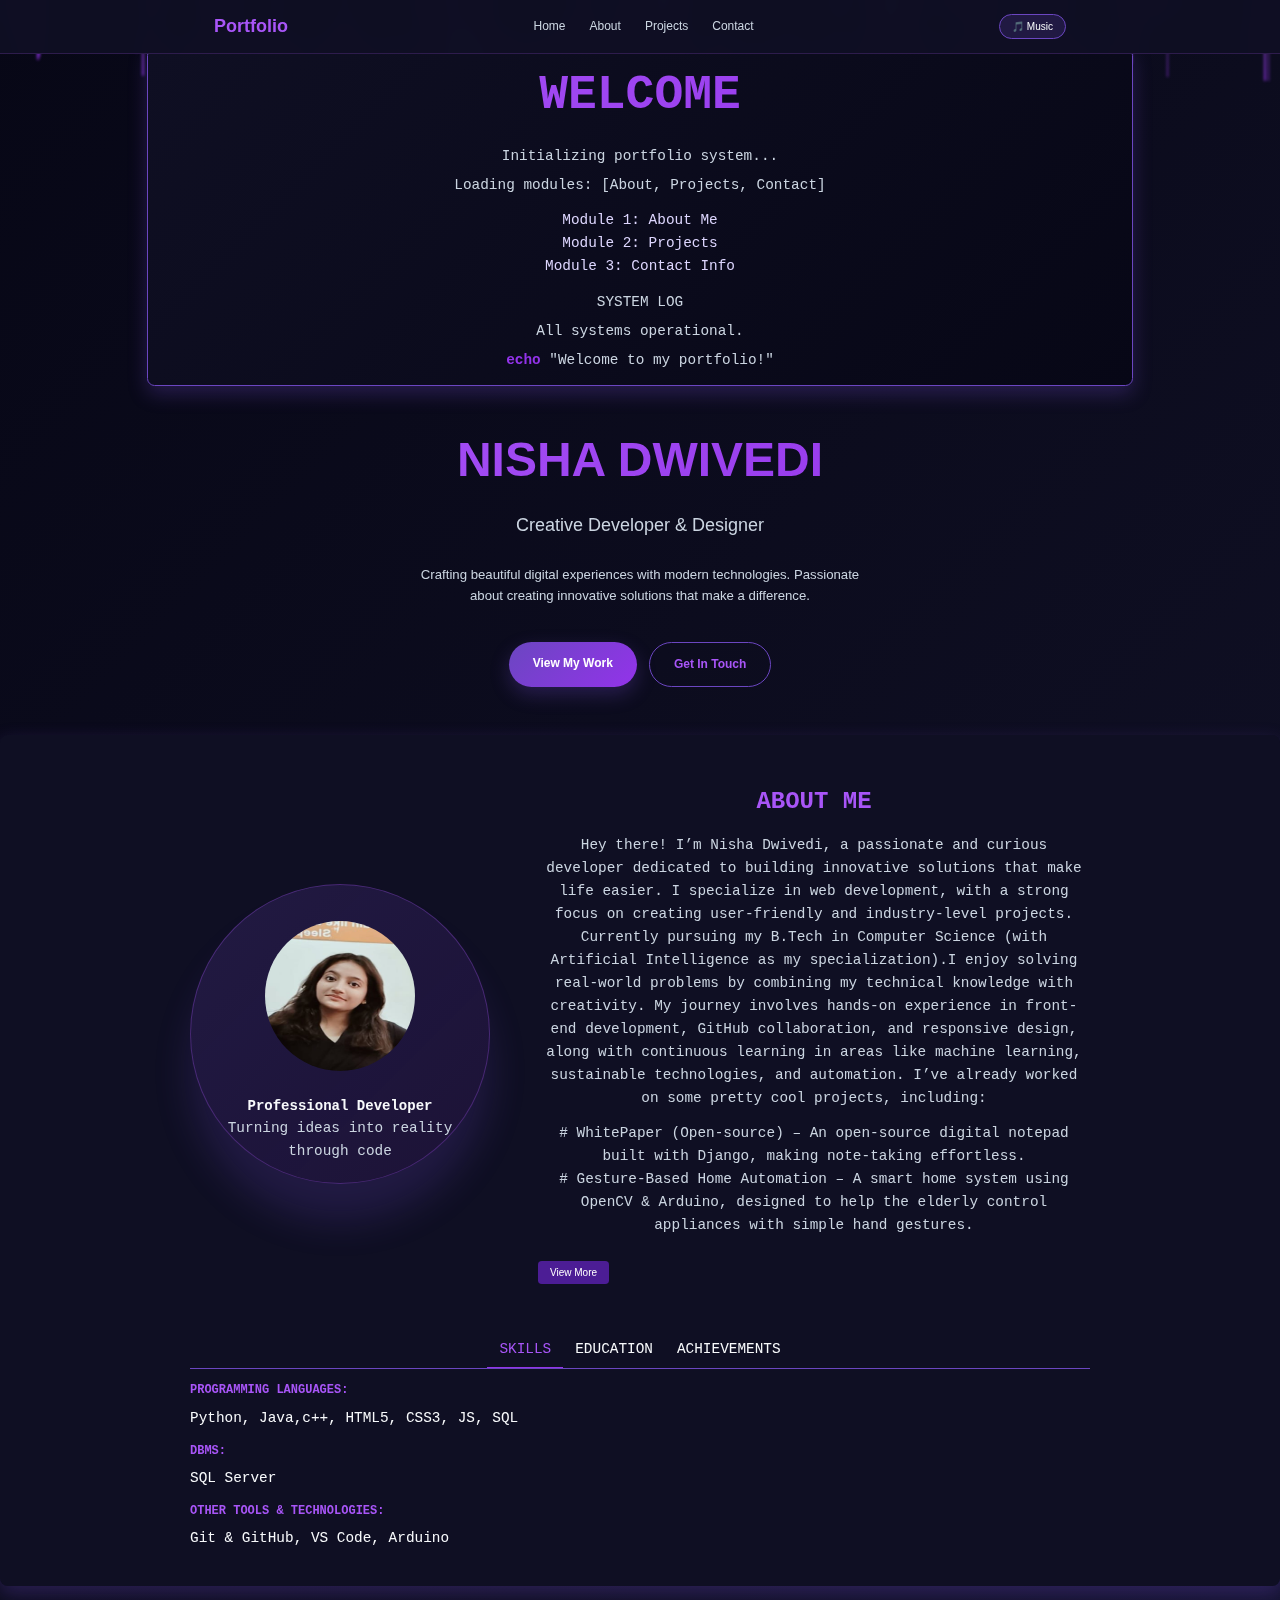
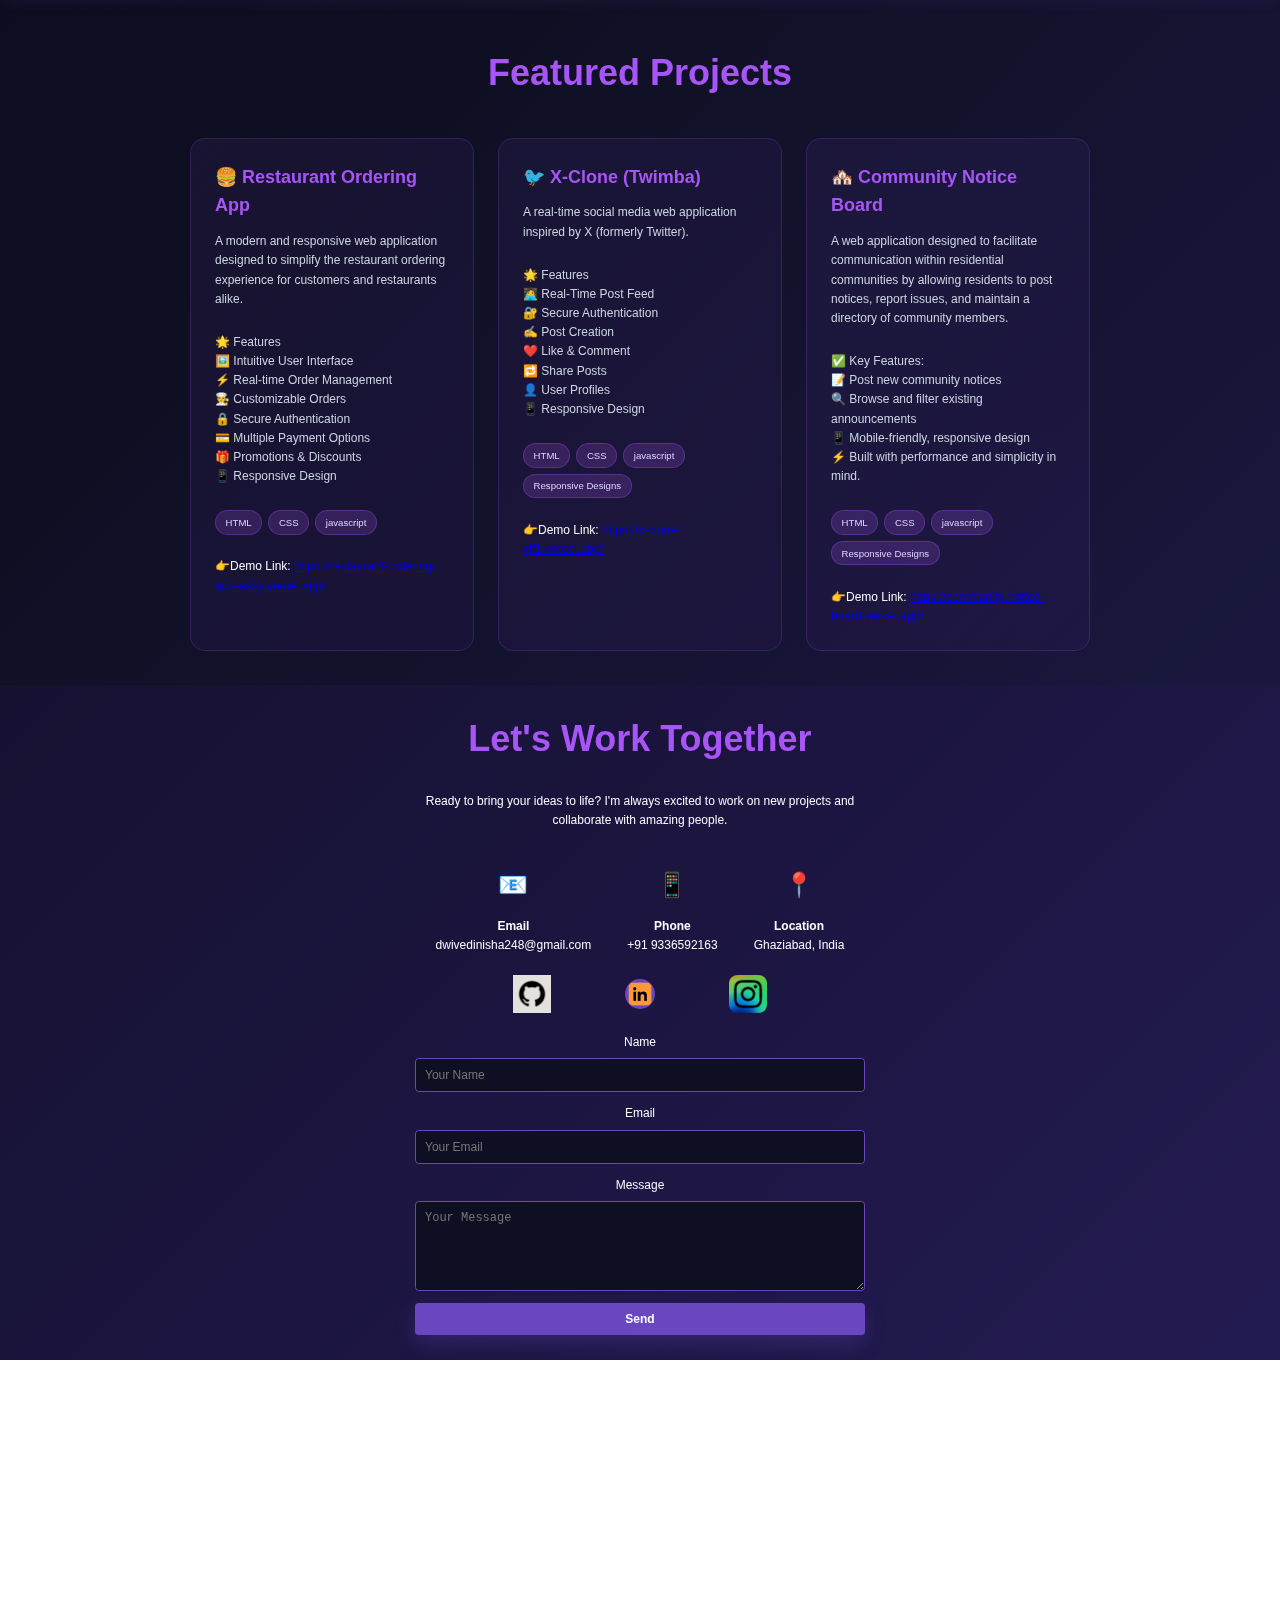
<file: index.html>
<!DOCTYPE html>
<html lang="en">
<head>
    <meta charset="UTF-8">
    <meta name="viewport" content="width=device-width, initial-scale=1.0">
    <title>Your Name - Portfolio</title>
    <link rel="stylesheet" href="index.css">
</head>
<body>
    <!-- Rain Background Animation -->
    <div class="bg-animation" id="bgAnimation"></div>
    <div class="rain-ground" id="rainGround"></div>

    <!-- Navigation -->
    <nav>
        <div class="nav-container">
            <a href="#" class="logo">Portfolio</a>
            <ul class="nav-links">
                <li><a href="#home">Home</a></li>
                <li><a href="#about">About</a></li>
                <li><a href="#projects">Projects</a></li>
                <li><a href="#contact">Contact</a></li>
            </ul>
            <button class="audio-control" id="audioToggle">🎵 Music</button>
        </div>
    </nav>
   

    <!-- Hero Section -->
    <section id="home" class="hero">
        <div class="welcome">
            <div class="welcome-container">
                <h1>WELCOME</h1>
                <p>Initializing portfolio system...</p>
                <p>Loading modules: [About, Projects, Contact]</p>
                <ul>
                    <li>Module 1: About Me</li>
                    <li>Module 2: Projects</li>
                    <li>Module 3: Contact Info</li>
                </ul>
                <p>SYSTEM LOG</p>
                <p>All systems operational.</p>
                <p><span class="echo">echo</span> "Welcome to my portfolio!"</p>
            </div>
        </div>
        <div class="container">
            <h1>NISHA DWIVEDI</h1>
            <p class="subtitle">Creative Developer & Designer</p>
            <p class="description">
                Crafting beautiful digital experiences with modern technologies. 
                Passionate about creating innovative solutions that make a difference.
            </p>
            <div class="cta-buttons">
                <a href="#projects" class="btn btn-primary">View My Work</a>
                <a href="#contact" class="btn btn-secondary">Get In Touch</a>
            </div>
        </div>
    </section>
    <!-- About Section -->
    <section id="about" class="about">
    <div class="container">
        <div class="about-content">
            <div class="about-image">
                        <div class="profile-card">
                            <img class="profile-img" src="images\image.jpg" alt="not visible">
                            <h3>Professional Developer</h3>
                            <p>Turning ideas into reality through code</p>
                        </div>
            </div>
           
            <div class="about-text">
                <h2>About Me</h2>

                <p>
                    Hey there! I’m Nisha Dwivedi, a passionate and curious developer dedicated to building innovative solutions that make life easier. I specialize in web development, with a strong focus on creating user-friendly and industry-level projects. Currently pursuing my B.Tech in Computer Science (with Artificial Intelligence as my specialization).I enjoy solving real-world problems by combining my technical knowledge with creativity. My journey involves hands-on experience in front-end development, GitHub collaboration, and responsive design, along with continuous learning in areas like machine learning, sustainable technologies, and automation. I’ve already worked on some pretty cool projects, including:
                </p>

                <div id="short-text">
                    <p>
                        # WhitePaper (Open-source) – An open-source digital notepad built with Django, making note-taking effortless.<br>
                        # Gesture-Based Home Automation – A smart home system using OpenCV & Arduino, designed to help the elderly control appliances with simple hand gestures.
                    </p>
                </div>

                <div id="more-text" style="display: none;">
                    <p>
                        Beyond projects, I’ve participated in various coding competitions, and I’m gearing up for Google Summer of Code 2025, aiming to contribute to impactful open-source projects. I’m constantly pushing my limits, learning new technologies, and striving to create efficient, scalable, and innovative solutions.When I’m not coding, you’ll find me exploring new technologies, improving my German language skills, or diving deep into environmental sustainability through innovative polymer research. Let’s connect and build something awesome together!
                    </p>
                </div>

                <button id="toggle-btn">View More</button>
        </div>

            
        </div>
        <!-- Navigation for Skills, Education, Achievements -->
        <div class="about-nav">
            <ul class="about-tabs">
                <li class="tab active" data-tab="skills">Skills</li>
                <li class="tab" data-tab="education">Education</li>
                <li class="tab" data-tab="achievements">Achievements</li>
            </ul>
        </div>
        <!-- Tab Content -->
        <div class="tab-content">
            <!-- Skills Section -->
            <div id="skills" class="tab-pane active">
                <h3>Programming Languages:</h3>
                <p>Python, Java,c++, HTML5, CSS3, JS, SQL</p>
                <h3>DBMS:</h3>
                <p>SQL Server</p>
                <h3>Other Tools & Technologies:</h3>
                <p>Git & GitHub, VS Code, Arduino</p>
            </div>
            <!-- Education Section -->
            <div id="education" class="tab-pane">
                <h3>Education</h3>
                <p><strong># XII Grade (94%)</strong></p>
                <p>T.G.S.S.School</p>
                <p><strong># X Grade (97.4%)</strong></p>
                <p>T.G.S.S.School</p>
                <p><strong># Bachelor of Technology in CSE(AI)</strong></p>
                <p>CGPA-9.2</p>
                <p>KIET Group of institutions</p>
                
            </div>
            <!-- Achievements Section -->
            <div id="achievements" class="tab-pane">
                <h3>Achievements</h3>
                <ul>
                    <li>High School district topper</li>
                    <li>Intermediate School Topper(Mathematics)</li>
                    <li>Dainik Jagaran (Certificate of Achievement)</li>
                </ul>
            </div>
        </div>
    </div>
</section>

    

    <!-- Projects Section -->
    <section id="projects" class="projects">
        <div class="container">
            <h2>Featured Projects</h2>
            <div class="project-grid">
                <div class="project-card">
                    <h3>🍔 Restaurant Ordering App</h3>
                    <p>                        A modern and responsive web application designed to simplify the restaurant ordering experience for customers and restaurants alike.</p>
                    <p>🌟 Features<br>
                        🖼️ Intuitive User Interface <br>
                        ⚡ Real-time Order Management <br>
                        🧑‍🍳 Customizable Orders<br>
                        🔒 Secure Authentication<br> 
                        💳 Multiple Payment Options<br>
                        🎁 Promotions & Discounts <br>
                        📱 Responsive Design</p>
                    <div class="project-tags">
                        <span class="tag">HTML</span>
                        <span class="tag">CSS</span>
                        <span class="tag">javascript</span>
                    </div>
                    <div style="margin-top: 30px;">
                        👉Demo Link: <a href="https://restaurant-ordering-app-ashy.vercel.app/" target="_blank">https://restaurant-ordering-app-ashy.vercel.app/</a>
                    </div>
                </div>
                <div class="project-card">
                    <h3>🐦 X-Clone (Twimba)</h3>
                    <p>A real-time social media web application inspired by X (formerly Twitter).</p>
                    <p>🌟 Features<br>
                        🧑‍💻 Real-Time Post Feed<br>
                        🔐 Secure Authentication <br>
                        ✍️ Post Creation<br>
                        ❤️ Like & Comment<br> 
                        🔁 Share Posts<br>
                        👤 User Profiles<br>
                        📱 Responsive Design</p>
                   <div class="project-tags">
                        <span class="tag">HTML</span>
                        <span class="tag">CSS</span>
                        <span class="tag">javascript</span>
                        <span class="tag">Responsive Designs</span>
                    </div>
                    
                    <div style="margin-top: 30px;">
                        👉Demo Link: <a href="https://x-clone-xjf1.vercel.app/" target="_blank">https://x-clone-xjf1.vercel.app/</a>
                    </div>
                </div>
                <div class="project-card">
                    <h3>🏘️ Community Notice Board</h3>
                    <p>A web application designed to facilitate communication within residential communities by allowing residents to post notices, report issues, and maintain a directory of community members.</p>
                    <p>✅ Key Features:<br>
                        📝 Post new community notices<br>
                        🔍 Browse and filter existing announcements<br>
                        📱 Mobile-friendly, responsive design<br>
                        ⚡ Built with performance and simplicity in mind.</p>
                    <div class="project-tags">
                        <span class="tag">HTML</span>
                        <span class="tag">CSS</span>
                        <span class="tag">javascript</span>
                        <span class="tag">Responsive Designs</span>
                    </div>
                    <div style="margin-top: 30px;">
                        👉Demo Link: <a href="https://community-notice-board.vercel.app/" target="_blank">https://community-notice-board.vercel.app/</a>
                    </div>
                </div>
                
            </div>
        </div>
    </section>

    <!-- Contact Section -->
    <section id="contact" class="contact">
        <div class="container">
            <div class="contact-content">
                <h2>Let's Work Together</h2>
                <p>
                    Ready to bring your ideas to life? I'm always excited to work on 
                    new projects and collaborate with amazing people.
                </p>
                <div class="contact-info">
                    <div class="contact-item">
                        <div class="icon">📧</div>
                        <h4>Email</h4>
                        <p>dwivedinisha248@gmail.com</p>
                    </div>
                    <div class="contact-item">
                        <div class="icon">📱</div>
                        <h4>Phone</h4>
                        <p>+91 9336592163</p>
                    </div>
                    <div class="contact-item">
                        <div class="icon">📍</div>
                        <h4>Location</h4>
                        <p>Ghaziabad, India</p>
                    </div>
                </div>

                <!-- Social Media Links -->
                <div class="social-links">
                    <a href="https://github.com/dwivedinisha" target="_blank" class="social-link">
                        <img src="images\github.webp" alt="GitHub">
                    </a>
                    <a href="https://www.linkedin.com/in/nisha-dwivedi-827545328/" target="_blank" class="social-link">
                        <img src="images\linkedin-logo-linkedin-icon-transparent-free-png.webp" alt="LinkedIn">
                    </a>
                    <a href="https://www.instagram.com/_.ishu.dwivedi._?igsh=cmJ2d3Q4cHJleWtj" target="_blank" class="social-link">
                        <img src="images\insta.png" alt="Instagram">
                    </a>
                </div>

                <!-- Contact Form -->
                <form class="contact-form">
                <div class="form-group">
                    <label for="name">Name</label>
                    <input type="text" id="name" name="name" placeholder="Your Name" required>
                </div>
                <div class="form-group">
                    <label for="email">Email</label>
                    <input type="email" id="email" name="email" placeholder="Your Email" required>
                </div>
                <div class="form-group">
                    <label for="message">Message</label>
                    <textarea id="message" name="message" placeholder="Your Message" rows="5" required></textarea>
                </div>
                <button type="submit" class="btn btn-primary">Send</button>
            </form>
            </div>
        </div>
    </section>

    <!-- Background Audio -->
    <audio id="backgroundMusic" loop></audio>

    <script src="index.js"></script>
</body>
</html>
</file>
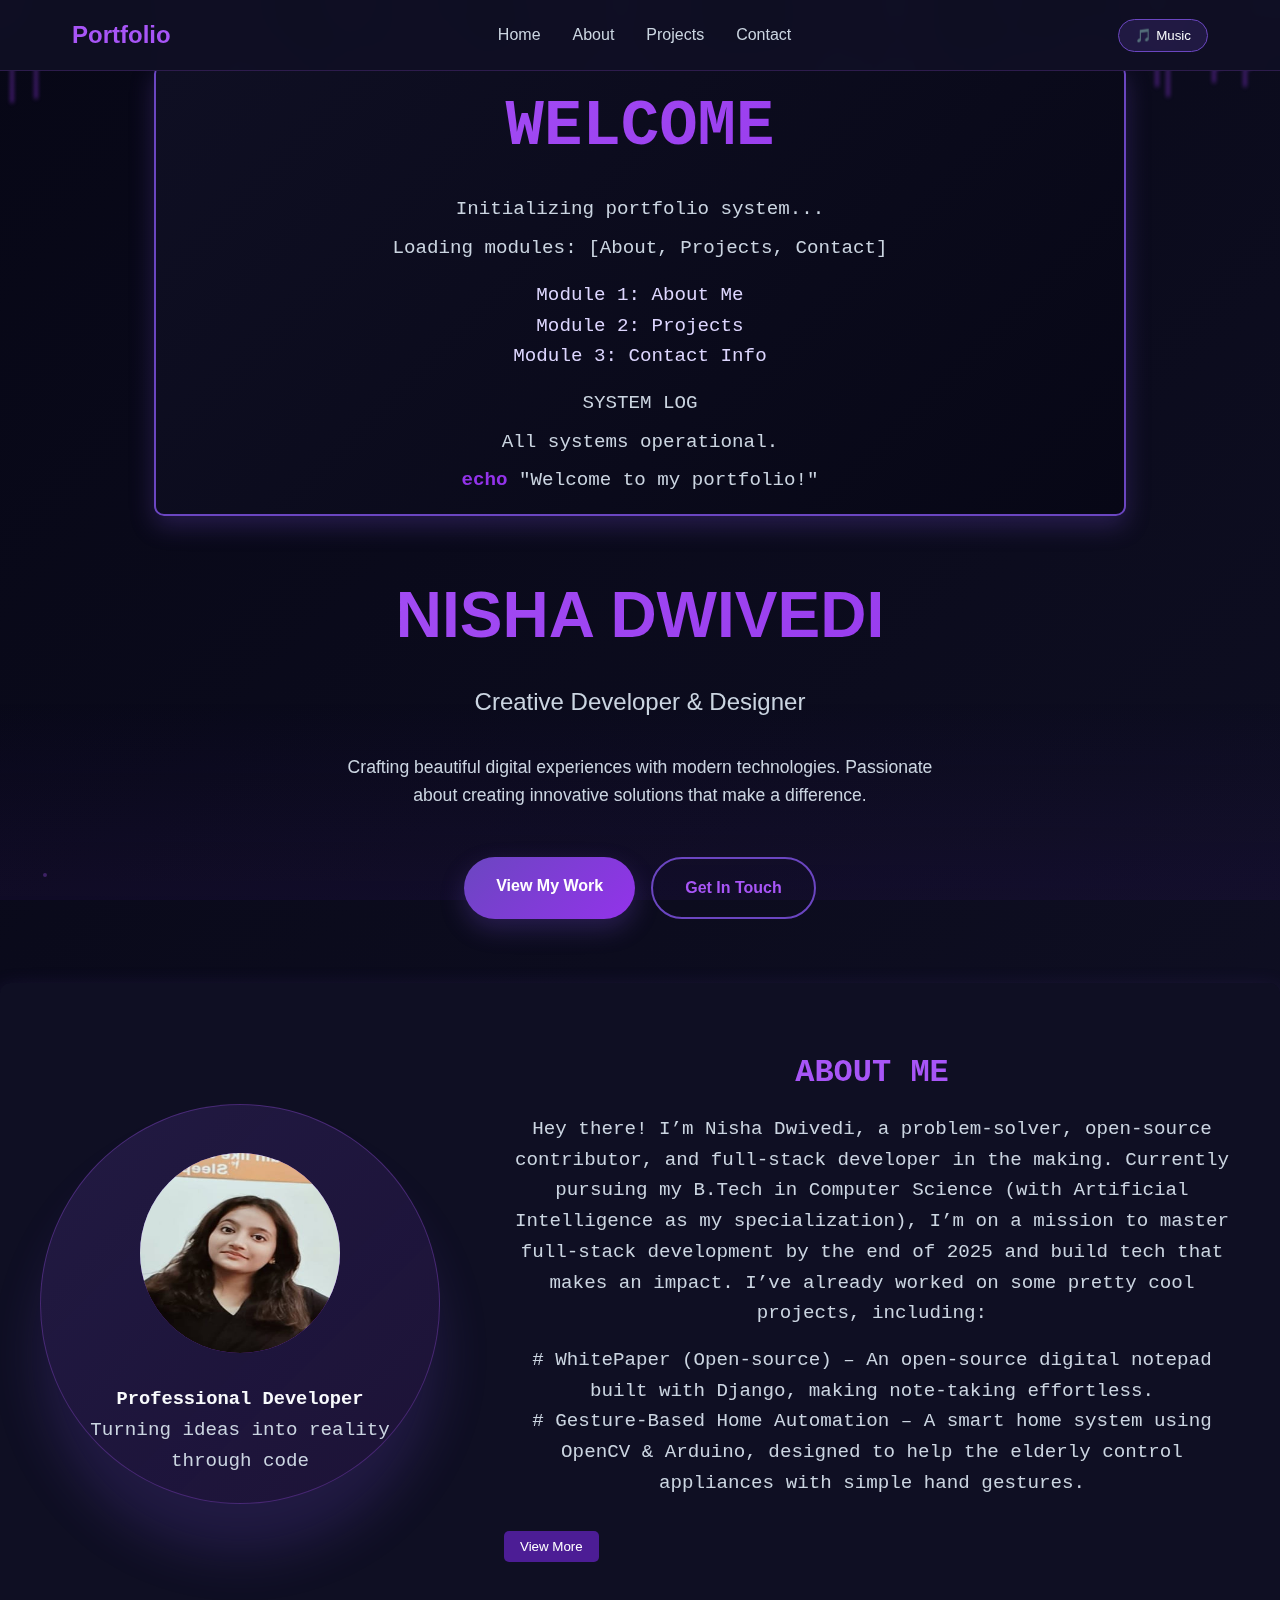
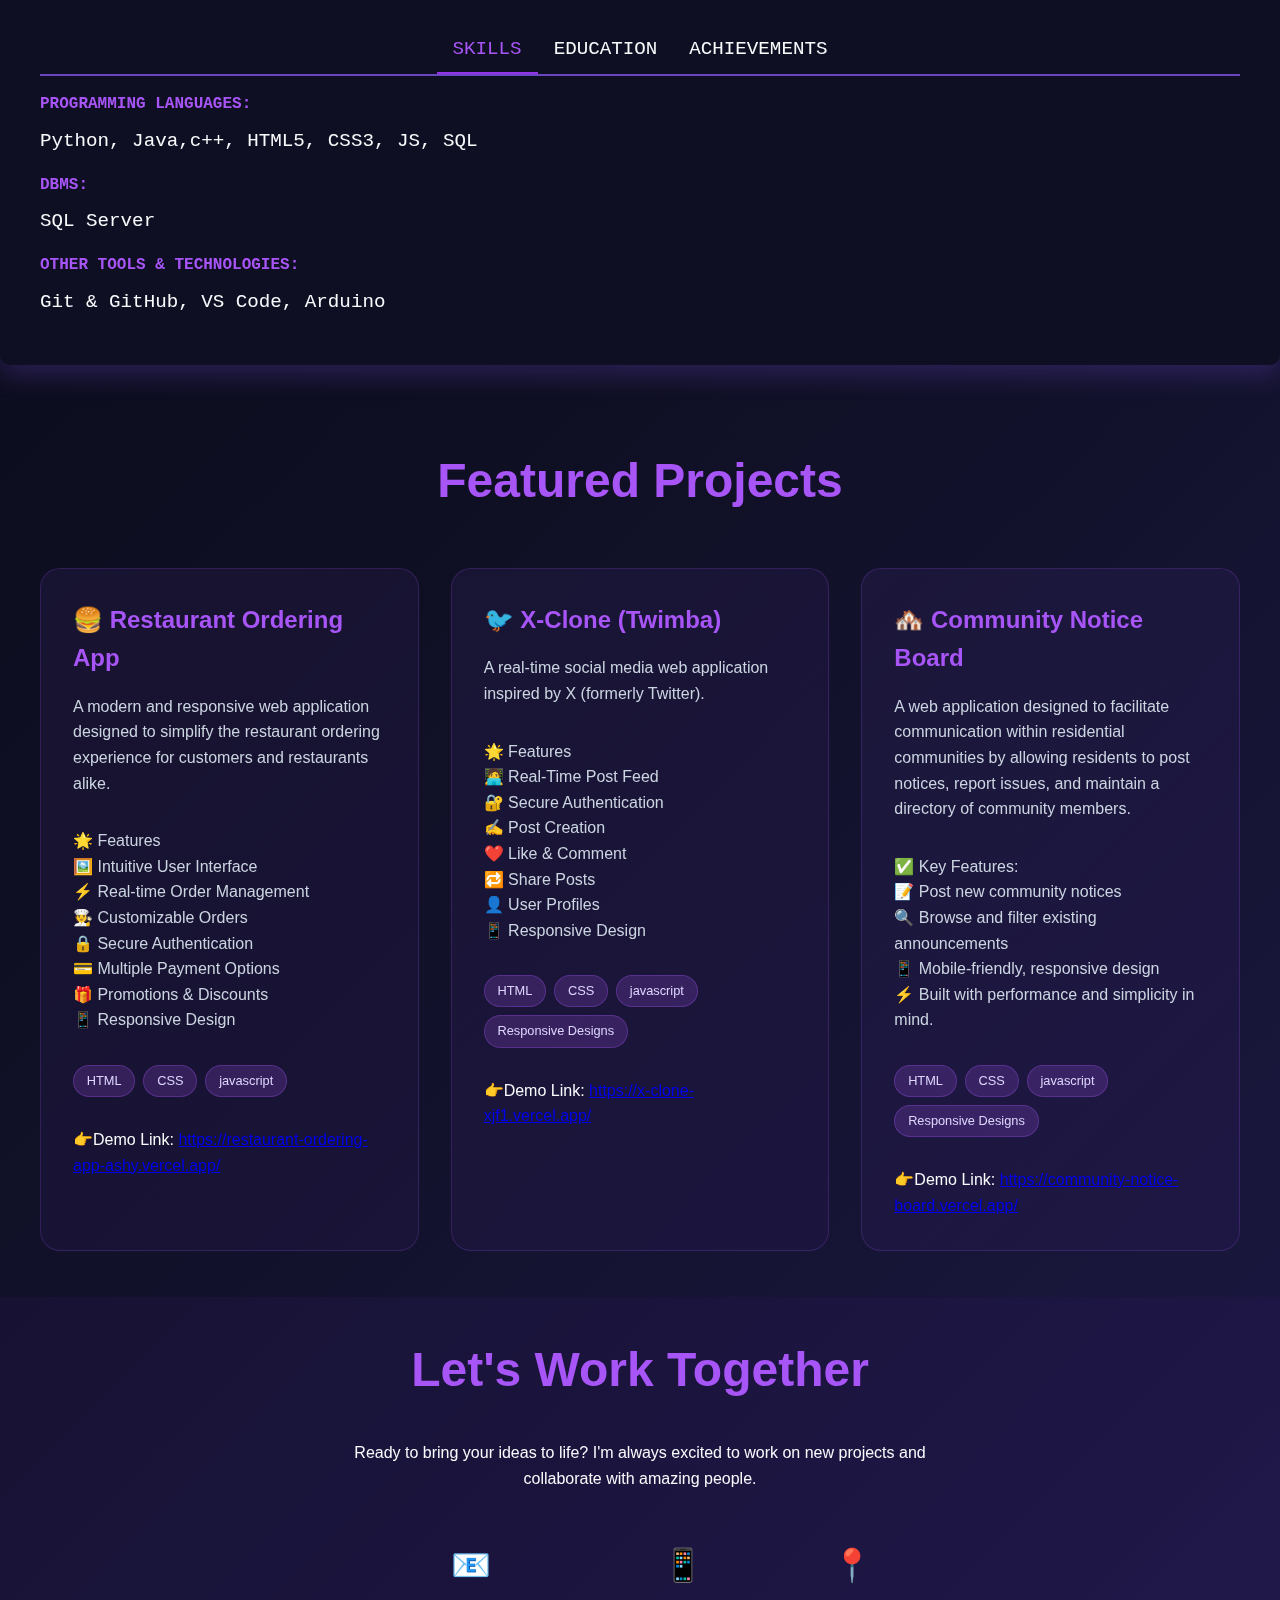
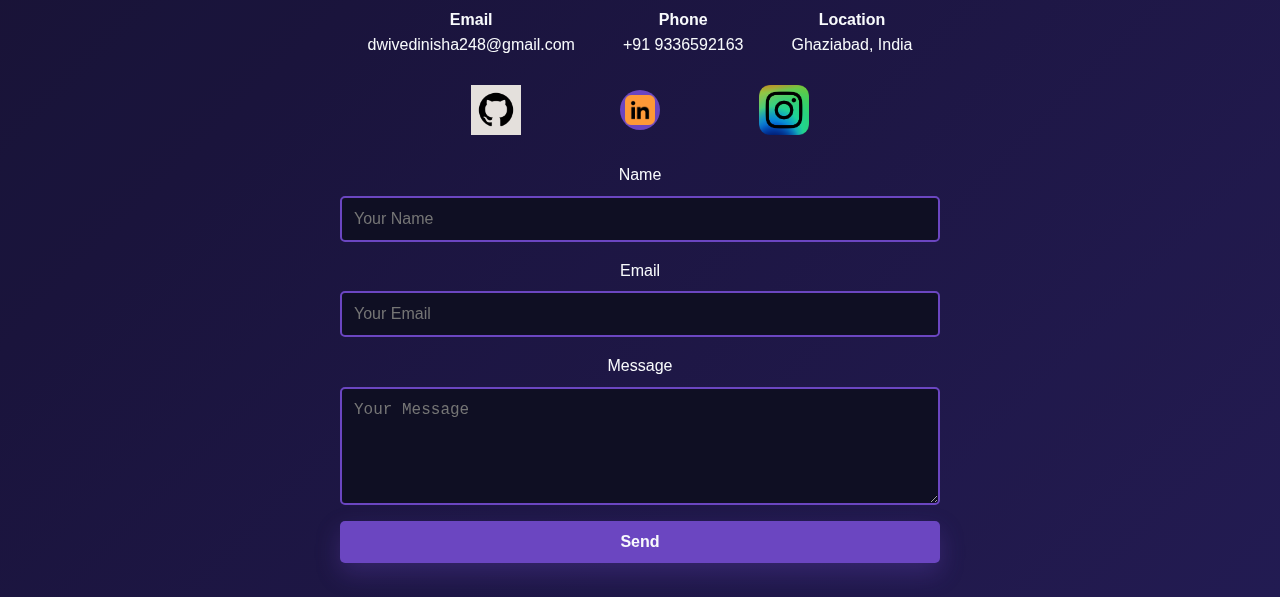
<file: portfolio_html.html>
<!DOCTYPE html>
<html lang="en">
<head>
    <meta charset="UTF-8">
    <meta name="viewport" content="width=device-width, initial-scale=1.0">
    <title>Your Name - Portfolio</title>
    <link rel="stylesheet" href="portfolio_css.css">
</head>
<body>
    <!-- Rain Background Animation -->
    <div class="bg-animation" id="bgAnimation"></div>
    <div class="rain-ground" id="rainGround"></div>

    <!-- Navigation -->
    <nav>
        <div class="nav-container">
            <a href="#" class="logo">Portfolio</a>
            <ul class="nav-links">
                <li><a href="#home">Home</a></li>
                <li><a href="#about">About</a></li>
                <li><a href="#projects">Projects</a></li>
                <li><a href="#contact">Contact</a></li>
            </ul>
            <button class="audio-control" id="audioToggle">🎵 Music</button>
        </div>
    </nav>
   

    <!-- Hero Section -->
    <section id="home" class="hero">
        <div class="welcome">
            <div class="welcome-container">
                <h1>WELCOME</h1>
                <p>Initializing portfolio system...</p>
                <p>Loading modules: [About, Projects, Contact]</p>
                <ul>
                    <li>Module 1: About Me</li>
                    <li>Module 2: Projects</li>
                    <li>Module 3: Contact Info</li>
                </ul>
                <p>SYSTEM LOG</p>
                <p>All systems operational.</p>
                <p><span class="echo">echo</span> "Welcome to my portfolio!"</p>
            </div>
        </div>
        <div class="container">
            <h1>NISHA DWIVEDI</h1>
            <p class="subtitle">Creative Developer & Designer</p>
            <p class="description">
                Crafting beautiful digital experiences with modern technologies. 
                Passionate about creating innovative solutions that make a difference.
            </p>
            <div class="cta-buttons">
                <a href="#projects" class="btn btn-primary">View My Work</a>
                <a href="#contact" class="btn btn-secondary">Get In Touch</a>
            </div>
        </div>
    </section>
    <!-- About Section -->
    <section id="about" class="about">
    <div class="container">
        <div class="about-content">
            <div class="about-image">
                        <div class="profile-card">
                            <img class="profile-img" src="image.jpg" alt="not visible">
                            <h3>Professional Developer</h3>
                            <p>Turning ideas into reality through code</p>
                        </div>
            </div>
            <!-- <div class="about-text">
                <h2>About Me</h2>
                <p>
                    Hey there! I’m Nisha Dwivedi, a problem-solver, open-source contributor, and full-stack developer in the making. Currently pursuing my B.Tech in Computer Science (with Artificial Intelligence as my specialization), I’m on a mission to master full-stack development by the end of 2025 and build tech that makes an impact. I’ve already worked on some pretty cool projects, including:
                </p>
                <p>
                    # WhitePaper(Open-source) – An open-source digital notepad built with Django, making note-taking effortless.<br>
                    # Gesture-Based Home Automation – A smart home system using OpenCV & Arduino, designed to help the elderly control appliances with simple hand gestures.
                </p>
                <p>
                    Beyond projects, I’ve have participated in various coding competition, and I’m gearing up for Google Summer of Code 2025, aiming to contribute to impactful open-source projects. I’m constantly pushing my limits, learning new technologies, and striving to create efficient, scalable, and innovative solutions. My ultimate goal? To become a top-tier full-stack developer and build a financially successful career doing what I love. Let’s connect and build something awesome together!


                </p>
            </div> -->
            <div class="about-text">
                <h2>About Me</h2>

                <p>
                    Hey there! I’m Nisha Dwivedi, a problem-solver, open-source contributor, and full-stack developer in the making. Currently pursuing my B.Tech in Computer Science (with Artificial Intelligence as my specialization), I’m on a mission to master full-stack development by the end of 2025 and build tech that makes an impact. I’ve already worked on some pretty cool projects, including:
                </p>

                <div id="short-text">
                    <p>
                        # WhitePaper (Open-source) – An open-source digital notepad built with Django, making note-taking effortless.<br>
                        # Gesture-Based Home Automation – A smart home system using OpenCV & Arduino, designed to help the elderly control appliances with simple hand gestures.
                    </p>
                </div>

                <div id="more-text" style="display: none;">
                    <p>
                        Beyond projects, I’ve participated in various coding competitions, and I’m gearing up for Google Summer of Code 2025, aiming to contribute to impactful open-source projects. I’m constantly pushing my limits, learning new technologies, and striving to create efficient, scalable, and innovative solutions. My ultimate goal? To become a top-tier full-stack developer and build a financially successful career doing what I love. Let’s connect and build something awesome together!
                    </p>
                </div>

                <button id="toggle-btn">View More</button>
        </div>

            
        </div>
        <!-- Navigation for Skills, Education, Achievements -->
        <div class="about-nav">
            <ul class="about-tabs">
                <li class="tab active" data-tab="skills">Skills</li>
                <li class="tab" data-tab="education">Education</li>
                <li class="tab" data-tab="achievements">Achievements</li>
            </ul>
        </div>
        <!-- Tab Content -->
        <div class="tab-content">
            <!-- Skills Section -->
            <div id="skills" class="tab-pane active">
                <h3>Programming Languages:</h3>
                <p>Python, Java,c++, HTML5, CSS3, JS, SQL</p>
                <h3>DBMS:</h3>
                <p>SQL Server</p>
                <h3>Other Tools & Technologies:</h3>
                <p>Git & GitHub, VS Code, Arduino</p>
            </div>
            <!-- Education Section -->
            <div id="education" class="tab-pane">
                <h3>Education</h3>
                <p><strong># XII Grade (94%)</strong></p>
                <p>T.G.S.S.School</p>
                <p><strong># X Grade (97.4%)</strong></p>
                <p>T.G.S.S.School</p>
                <p><strong># Bachelor of Technology in CSE(AI)</strong></p>
                <p>CGPA-9.2</p>
                <p>KIET Group of institutions</p>
                
            </div>
            <!-- Achievements Section -->
            <div id="achievements" class="tab-pane">
                <h3>Achievements</h3>
                <ul>
                    <li>High School district topper</li>
                    <li>Intermediate School Topper(Mathematics)</li>
                    <li>Dainik Jagaran (Certificate of Achievement)</li>
                </ul>
            </div>
        </div>
    </div>
</section>

    

    <!-- Projects Section -->
    <section id="projects" class="projects">
        <div class="container">
            <h2>Featured Projects</h2>
            <div class="project-grid">
                <div class="project-card">
                    <h3>🍔 Restaurant Ordering App</h3>
                    <p>                        A modern and responsive web application designed to simplify the restaurant ordering experience for customers and restaurants alike.</p>
                    <p>🌟 Features<br>
                        🖼️ Intuitive User Interface <br>
                        ⚡ Real-time Order Management <br>
                        🧑‍🍳 Customizable Orders<br>
                        🔒 Secure Authentication<br> 
                        💳 Multiple Payment Options<br>
                        🎁 Promotions & Discounts <br>
                        📱 Responsive Design</p>
                    <div class="project-tags">
                        <span class="tag">HTML</span>
                        <span class="tag">CSS</span>
                        <span class="tag">javascript</span>
                    </div>
                    <div style="margin-top: 30px;">
                        👉Demo Link: <a href="https://restaurant-ordering-app-ashy.vercel.app/" target="_blank">https://restaurant-ordering-app-ashy.vercel.app/</a>
                    </div>
                </div>
                <div class="project-card">
                    <h3>🐦 X-Clone (Twimba)</h3>
                    <p>A real-time social media web application inspired by X (formerly Twitter).</p>
                    <p>🌟 Features<br>
                        🧑‍💻 Real-Time Post Feed<br>
                        🔐 Secure Authentication <br>
                        ✍️ Post Creation<br>
                        ❤️ Like & Comment<br> 
                        🔁 Share Posts<br>
                        👤 User Profiles<br>
                        📱 Responsive Design</p>
                   <div class="project-tags">
                        <span class="tag">HTML</span>
                        <span class="tag">CSS</span>
                        <span class="tag">javascript</span>
                        <span class="tag">Responsive Designs</span>
                    </div>
                    
                    <div style="margin-top: 30px;">
                        👉Demo Link: <a href="https://x-clone-xjf1.vercel.app/" target="_blank">https://x-clone-xjf1.vercel.app/</a>
                    </div>
                </div>
                <div class="project-card">
                    <h3>🏘️ Community Notice Board</h3>
                    <p>A web application designed to facilitate communication within residential communities by allowing residents to post notices, report issues, and maintain a directory of community members.</p>
                    <p>✅ Key Features:<br>
                        📝 Post new community notices<br>
                        🔍 Browse and filter existing announcements<br>
                        📱 Mobile-friendly, responsive design<br>
                        ⚡ Built with performance and simplicity in mind.</p>
                    <div class="project-tags">
                        <span class="tag">HTML</span>
                        <span class="tag">CSS</span>
                        <span class="tag">javascript</span>
                        <span class="tag">Responsive Designs</span>
                    </div>
                    <div style="margin-top: 30px;">
                        👉Demo Link: <a href="https://community-notice-board.vercel.app/" target="_blank">https://community-notice-board.vercel.app/</a>
                    </div>
                </div>
                
            </div>
        </div>
    </section>

    <!-- Contact Section -->
    <section id="contact" class="contact">
        <div class="container">
            <div class="contact-content">
                <h2>Let's Work Together</h2>
                <p>
                    Ready to bring your ideas to life? I'm always excited to work on 
                    new projects and collaborate with amazing people.
                </p>
                <div class="contact-info">
                    <div class="contact-item">
                        <div class="icon">📧</div>
                        <h4>Email</h4>
                        <p>dwivedinisha248@gmail.com</p>
                    </div>
                    <div class="contact-item">
                        <div class="icon">📱</div>
                        <h4>Phone</h4>
                        <p>+91 9336592163</p>
                    </div>
                    <div class="contact-item">
                        <div class="icon">📍</div>
                        <h4>Location</h4>
                        <p>Ghaziabad, India</p>
                    </div>
                </div>

                <!-- Social Media Links -->
                <div class="social-links">
                    <a href="https://github.com/dwivedinisha" target="_blank" class="social-link">
                        <img src="images\github.webp" alt="GitHub">
                    </a>
                    <a href="https://www.linkedin.com/in/nisha-dwivedi-827545328/" target="_blank" class="social-link">
                        <img src="images\linkedin-logo-linkedin-icon-transparent-free-png.webp" alt="LinkedIn">
                    </a>
                    <a href="https://www.instagram.com/_.ishu.dwivedi._?igsh=cmJ2d3Q4cHJleWtj" target="_blank" class="social-link">
                        <img src="images\insta.png" alt="Instagram">
                    </a>
                </div>

                <!-- Contact Form -->
                <form class="contact-form">
                <div class="form-group">
                    <label for="name">Name</label>
                    <input type="text" id="name" name="name" placeholder="Your Name" required>
                </div>
                <div class="form-group">
                    <label for="email">Email</label>
                    <input type="email" id="email" name="email" placeholder="Your Email" required>
                </div>
                <div class="form-group">
                    <label for="message">Message</label>
                    <textarea id="message" name="message" placeholder="Your Message" rows="5" required></textarea>
                </div>
                <button type="submit" class="btn btn-primary">Send</button>
            </form>
            </div>
        </div>
    </section>

    <!-- Background Audio -->
    <audio id="backgroundMusic" loop></audio>

    <script src="portfolio_js.js"></script>
</body>
</html>
</file>
<file: index.css>
* {
    margin: 0;
    padding: 0;
    box-sizing: border-box;

}

:root {
    --primary-purple: #6B46C1;
    --secondary-purple: #9333EA;
    --dark-purple: #4C1D95;
    --light-purple: #A855F7;
    --accent-purple: #DDD6FE;
    --dark-bg: #0F0F23;
    --darker-bg: #070716;
    --text-light: #F8FAFC;
    --text-muted: #CBD5E1;
}

body {
    font-family: 'Inter', -apple-system, BlinkMacSystemFont, sans-serif;
    background: linear-gradient(135deg, var(--darker-bg) 0%, var(--dark-bg) 50%, #1E1B4B 100%);
    color: var(--text-light);
    line-height: 1.6;
    overflow-x: hidden;
    zoom: 75%;
}

/* Animated rain background */
.bg-animation {
    position: fixed;
    top: 0;
    left: 0;
    width: 100%;
    height: 100%;
    z-index: -1;
    overflow: hidden;
}

.raindrop {
    position: absolute;
    background: linear-gradient(to bottom, transparent, rgba(168, 85, 247, 0.6), rgba(147, 51, 234, 0.8));
    width: 2px;
    border-radius: 50px;
    filter: blur(2px); 
    animation: rainfall linear infinite;
}
@keyframes fall {
    0% {
        transform: translateY(-100%);
    }
    100% {
        transform: translateY(100vh);
    }
}

.raindrop::before {
    content: '';
    position: absolute;
    top: 0;
    left: 50%;
    transform: translateX(-50%);
    width: 6px;
    height: 6px;
    background: radial-gradient(circle, rgba(168, 85, 247, 0.8), transparent);
    border-radius: 50%;
}

@keyframes rainfall {
    0% { 
        transform: translateY(-100px) translateX(0);
        opacity: 0;
    }
    10% {
        opacity: 1;
    }
    90% {
        opacity: 1;
    }
    100% { 
        transform: translateY(100vh) translateX(10px);
        opacity: 0;
    }
}

/* Rain puddle effect */
.rain-ground {
    position: fixed;
    bottom: 0;
    left: 0;
    width: 100%;
    height: 200px;
    background: linear-gradient(to top, rgba(76, 29, 149, 0.1), transparent);
    z-index: -1;
    overflow: hidden;
}

.puddle-ripple {
    position: absolute;
    border: 2px solid rgba(168, 85, 247, 0.3);
    border-radius: 50%;
    animation: ripple 2s ease-out infinite;
}

@keyframes ripple {
    0% {
        width: 0;
        height: 0;
        opacity: 1;
    }
    100% {
        width: 60px;
        height: 60px;
        opacity: 0;
    }
}

/* Navigation */
nav {
    position: fixed;
    top: 0;
    width: 100%;
    background: rgba(15, 15, 35, 0.95);
    backdrop-filter: blur(20px);
    border-bottom: 1px solid rgba(168, 85, 247, 0.2);
    z-index: 1000;
    padding: 1rem 0;
}

.nav-container {
    max-width: 1200px;
    margin: 0 auto;
    display: flex;
    justify-content: space-between;
    align-items: center;
    padding: 0 2rem;
}

.logo {
    font-size: 1.5rem;
    font-weight: 700;
    color: var(--light-purple);
    text-decoration: none;
}

.nav-links {
    display: flex;
    list-style: none;
    gap: 2rem;
}

.nav-links a {
    color: var(--text-muted);
    text-decoration: none;
    transition: all 0.3s ease;
    position: relative;
}

.nav-links a:hover {
    color: var(--light-purple);
}

.nav-links a::after {
    content: '';
    position: absolute;
    bottom: -5px;
    left: 0;
    width: 0;
    height: 2px;
    background: var(--secondary-purple);
    transition: width 0.3s ease;
}

.nav-links a:hover::after {
    width: 100%;
}

/* Audio control */
.audio-control {
    background: rgba(107, 70, 193, 0.2);
    border: 1px solid var(--primary-purple);
    color: var(--text-light);
    padding: 0.5rem 1rem;
    border-radius: 25px;
    cursor: pointer;
    transition: all 0.3s ease;
}

.audio-control:hover {
    background: rgba(107, 70, 193, 0.4);
    transform: translateY(-2px);
}

/* Sections */
section {
    min-height: 100vh;
    padding: 2rem;
    display: flex;
    align-items: center;
    justify-content: center;
}

.container {
    max-width: 1200px;
    width: 100%;
}

/* Welcome Section */
.welcome {
    background: linear-gradient(135deg, var(--dark-bg), var(--darker-bg));
    color: var(--text-light);
    font-family: 'Courier New', Courier, monospace;
    text-align: center;
    border: 2px solid var(--primary-purple);
    border-radius: 10px;
    box-shadow: 0 10px 25px rgba(107, 70, 193, 0.3);
    margin: 2rem auto;
    width: 80%;
    /* max-width: 1000px; */
    padding: 10px; 
}

.welcome-container h1 {
    font-size: 2.5rem;
    color: var(--light-purple);
    margin-bottom: 1rem;
}

.welcome-container p {
    font-size: 1.2rem;
    margin: 0.5rem 0;
    color: var(--text-muted);
}

.welcome-container ul {
    list-style: none;
    padding: 0;
    margin: 1rem 0;
}

.welcome-container ul li {
    font-size: 1.2rem;
    color: var(--accent-purple);
}

.welcome-container .echo {
    color: var(--secondary-purple);
    font-weight: bold;
}

/* Hero Section */
.hero {
    text-align: center;
    position: relative;
    display: flex;
    flex-direction: column;
    gap: 1rem;
}

.hero h1 {
    font-size: 4rem;
    font-weight: 800;
    background: linear-gradient(135deg, var(--light-purple), var(--secondary-purple));
    -webkit-background-clip: text;
    -webkit-text-fill-color: transparent;
    background-clip: text;
    margin-bottom: 1rem;
    animation: fadeInUp 1s ease-out;
}

.hero .subtitle {
    font-size: 1.5rem;
    color: var(--text-muted);
    margin-bottom: 2rem;
    animation: fadeInUp 1s ease-out 0.2s both;
}

.hero .description {
    font-size: 1.1rem;
    color: var(--text-muted);
    max-width: 600px;
    margin: 0 auto 3rem;
    animation: fadeInUp 1s ease-out 0.4s both;
}

.cta-buttons {
    display: flex;
    gap: 1rem;
    justify-content: center;
    flex-wrap: wrap;
    animation: fadeInUp 1s ease-out 0.6s both;
}

.btn {
    padding: 1rem 2rem;
    border: none;
    border-radius: 50px;
    font-size: 1rem;
    font-weight: 600;
    cursor: pointer;
    transition: all 0.3s ease;
    text-decoration: none;
    display: inline-block;
}

.btn-primary {
    background: linear-gradient(135deg, var(--primary-purple), var(--secondary-purple));
    color: white;
    box-shadow: 0 10px 25px rgba(107, 70, 193, 0.3);
}

.btn-primary:hover {
    transform: translateY(-3px);
    box-shadow: 0 15px 35px rgba(107, 70, 193, 0.4);
}

.btn-secondary {
    background: transparent;
    color: var(--light-purple);
    border: 2px solid var(--primary-purple);
}

.btn-secondary:hover {
    background: var(--primary-purple);
    color: white;
    transform: translateY(-3px);
}


/* About Section */
.about {
    background: var(--dark-bg);
    color: var(--text-light);
    font-family: 'Courier New', Courier, monospace;
    padding: 2rem;
    /* border: 2px solid var(--primary-purple); */
    border-radius: 10px;
    box-shadow: 0 10px 25px rgba(107, 70, 193, 0.3);
    margin: 2rem auto;
    /* max-width: 800px; */
    width: 100%;
    position: relative;
    z-index: 0;
}
.about-content {
    display: flex;
    gap: 4rem;
    align-items: center;
}
.about-text {
    max-width: 800px;
    margin: 2rem auto;
    font-family: 'Courier New', Courier, monospace;
}

#toggle-btn {
    background-color: #4C1D95;
    color: white;
    border: none;
    padding: 0.5rem 1rem;
    cursor: pointer;
    margin-top: 1rem;
    border-radius: 5px;
}

#toggle-btn:hover {
    background-color: #4C1D95;
}


.about h2 {
    color: var(--light-purple);
    font-size: 2rem;
    margin-bottom: 1rem;
    text-align: center;
    text-transform: uppercase;
}

.about p {
    color: var(--text-muted);
    font-size: 1.2rem;
    margin-bottom: 1rem;
    width: 100%;
    text-align: center;
}

/* Tabs Navigation */
.about-nav {
    margin-top: 2rem;
    text-align: center;
}

.about-tabs {
    display: flex;
    justify-content: center;
    list-style: none;
    padding: 0;
    margin-bottom: 1rem;
    border-bottom: 2px solid var(--primary-purple);
}

.about-tabs .tab {
    padding: 0.5rem 1rem;
    cursor: pointer;
    color: var(--text-light);
    transition: color 0.3s ease;
    font-size: 1.2rem;
    text-transform: uppercase;
}

.about-tabs .tab.active {
    color: var(--light-purple);
    border-bottom: 2px solid var(--secondary-purple);
}

/* Tab Content */
.tab-content {
    margin-top: 1rem;
}

.tab-pane {
    display: none;
}

.tab-pane.active {
    display: block;
}

.tab-pane h3 {
    color: var(--light-purple);
    font-size: 1rem;
    margin-bottom: 0.5rem;
    text-transform: uppercase;
}

.tab-pane p, .tab-pane ul {
    color: var(--text-light);
    font-size: 1.2rem;
    margin-bottom: 1rem;
}
.tab-pane p {
    text-align: left;
}
.tab-pane ul {
    list-style: none;
    padding-left: 0;
}

.tab-pane ul li {
    margin-bottom: 0.5rem;
    color: var(--accent-purple);
}

.profile-card {
    width: 400px;
    height: 400px;
    background: linear-gradient(135deg, rgba(107, 70, 193, 0.2), rgba(147, 51, 234, 0.1));
    padding: 3rem;
    border-radius: 50%;
    border: 1px solid rgba(168, 85, 247, 0.3);
    text-align: center;
    backdrop-filter: blur(20px);
    box-shadow: 0 50px 50px rgba(107, 70, 193, 0.2);

}

.profile-img {
    width: 200px;
    height: 200px;
    background: linear-gradient(135deg, var(--primary-purple), var(--secondary-purple));
    border-radius: 50%;
    margin: 0 auto 2rem;
    display: flex;
    align-items: center;
    justify-content: center;
    font-size: 4rem;
    color: white;
}

/* Projects Section */
.projects h2 {
    text-align: center;
    font-size: 3rem;
    margin-bottom: 3rem;
    color: var(--light-purple);
}

.project-grid {
    display: grid;
    grid-template-columns: repeat(auto-fit, minmax(350px, 1fr));
    gap: 2rem;
}

.project-card {
    background: linear-gradient(135deg, rgba(107, 70, 193, 0.1), rgba(147, 51, 234, 0.05));
    border-radius: 20px;
    padding: 2rem;
    border: 1px solid rgba(168, 85, 247, 0.2);
    transition: all 0.3s ease;
    cursor: pointer;
}

.project-card:hover {
    transform: translateY(-10px);
    box-shadow: 0 25px 50px rgba(107, 70, 193, 0.3);
    border-color: var(--secondary-purple);
}

.project-card h3 {
    color: var(--light-purple);
    margin-bottom: 1rem;
    font-size: 1.5rem;
}

.project-card p {
    color: var(--text-muted);
    margin-bottom: 2rem;
}

.project-tags {
    display: flex;
    flex-wrap: wrap;
    gap: 0.5rem;
}

.tag {
    background: rgba(168, 85, 247, 0.2);
    color: var(--accent-purple);
    padding: 0.3rem 0.8rem;
    border-radius: 20px;
    font-size: 0.8rem;
    border: 1px solid rgba(168, 85, 247, 0.3);
}

/* Contact Section */
.contact {
    background: rgba(76, 29, 149, 0.1);
    text-align: center;
   
}

.contact h2 {
    font-size: 3rem;
    margin-bottom: 2rem;
    color: var(--light-purple);
}

.contact-content {
    max-width: 600px;
    margin: 0 auto;
}

.contact-info {
    display: flex;
    justify-content: center;
    gap: 3rem;
    margin-top: 3rem;
    flex-wrap: wrap;
}

.contact-item {
    text-align: center;
}

.contact-item .icon {
    font-size: 2rem;
    color: var(--secondary-purple);
    margin-bottom: 1rem;
}

/* Contact Form */
.contact-form {
    margin-top: 2rem;
    display: flex;
    flex-direction: column;
    gap: 1rem;
}

/* Social Links */
.social-links {
    margin-top: 2rem;
    display: flex;
    justify-content: center;
    gap: 6.5rem;
}

.social-link {
    width: 40px;
    height: 40px;
    display: inline-flex;
    align-items: center;
    justify-content: center;
    border-radius: 50%;
    background: var(--primary-purple);
    transition: transform 0.3s ease, background-color 0.3s ease;
}

.social-link img {
    width: 50px;
    height: 50px;
    filter: invert(1); /* Ensures icons match the theme */
}

.social-link:hover {
    transform: translateY(-3px);
    background: var(--secondary-purple);
}

.form-group {
    display: flex;
    flex-direction: column;
    gap: 0.5rem;
}

.form-group label {
    align-items: left;
    font-size: 1rem;
    color: var(--text-light);
}

.form-group input,
.form-group textarea {
    padding: 0.75rem;
    font-size: 1rem;
    border: 2px solid var(--primary-purple);
    border-radius: 5px;
    background: var(--dark-bg);
    color: var(--text-light);
    outline: none;
    transition: border-color 0.3s ease;
}

.form-group input:focus,
.form-group textarea:focus {
    border-color: var(--secondary-purple);
}

button.btn-primary {
    padding: 0.75rem 1.5rem;
    font-size: 1rem;
    color: var(--text-light);
    background: var(--primary-purple);
    border: none;
    border-radius: 5px;
    cursor: pointer;
    transition: background-color 0.3s ease;
}

button.btn-primary:hover {
    background: var(--secondary-purple);
}

/* Animations */
@keyframes fadeInUp {
    from {
        opacity: 0;
        transform: translateY(50px);
    }
    to {
        opacity: 1;
        transform: translateY(0);
    }
}

/* Responsive */
@media (max-width: 768px) {
    .hero h1 {
        font-size: 2.5rem;
    }
    
    .about-content {
        grid-template-columns: 1fr;
        /* text-align: center; */
        gap: 2rem;
        flex-direction: column;
        align-items: center;
    }
    
    
    .nav-links {
        display: none;
    }
    
    .project-grid {
        grid-template-columns: 1fr;
    }
    
    .contact-info {
        flex-direction: column;
        gap: 2rem;
    }
    
}

/* Smooth scrolling */
html {
    scroll-behavior: smooth;
}
</file>
<file: portfolio_css.css>
* {
    margin: 0;
    padding: 0;
    box-sizing: border-box;
}

:root {
    --primary-purple: #6B46C1;
    --secondary-purple: #9333EA;
    --dark-purple: #4C1D95;
    --light-purple: #A855F7;
    --accent-purple: #DDD6FE;
    --dark-bg: #0F0F23;
    --darker-bg: #070716;
    --text-light: #F8FAFC;
    --text-muted: #CBD5E1;
}

body {
    font-family: 'Inter', -apple-system, BlinkMacSystemFont, sans-serif;
    background: linear-gradient(135deg, var(--darker-bg) 0%, var(--dark-bg) 50%, #1E1B4B 100%);
    color: var(--text-light);
    line-height: 1.6;
    overflow-x: hidden;
}

/* Animated rain background */
.bg-animation {
    position: fixed;
    top: 0;
    left: 0;
    width: 100%;
    height: 100%;
    z-index: -1;
    overflow: hidden;
}

.raindrop {
    position: absolute;
    background: linear-gradient(to bottom, transparent, rgba(168, 85, 247, 0.6), rgba(147, 51, 234, 0.8));
    width: 2px;
    border-radius: 50px;
    filter: blur(2px); 
    animation: rainfall linear infinite;
}
@keyframes fall {
    0% {
        transform: translateY(-100%);
    }
    100% {
        transform: translateY(100vh);
    }
}

.raindrop::before {
    content: '';
    position: absolute;
    top: 0;
    left: 50%;
    transform: translateX(-50%);
    width: 6px;
    height: 6px;
    background: radial-gradient(circle, rgba(168, 85, 247, 0.8), transparent);
    border-radius: 50%;
}

@keyframes rainfall {
    0% { 
        transform: translateY(-100px) translateX(0);
        opacity: 0;
    }
    10% {
        opacity: 1;
    }
    90% {
        opacity: 1;
    }
    100% { 
        transform: translateY(100vh) translateX(10px);
        opacity: 0;
    }
}

/* Rain puddle effect */
.rain-ground {
    position: fixed;
    bottom: 0;
    left: 0;
    width: 100%;
    height: 200px;
    background: linear-gradient(to top, rgba(76, 29, 149, 0.1), transparent);
    z-index: -1;
    overflow: hidden;
}

.puddle-ripple {
    position: absolute;
    border: 2px solid rgba(168, 85, 247, 0.3);
    border-radius: 50%;
    animation: ripple 2s ease-out infinite;
}

@keyframes ripple {
    0% {
        width: 0;
        height: 0;
        opacity: 1;
    }
    100% {
        width: 60px;
        height: 60px;
        opacity: 0;
    }
}

/* Navigation */
nav {
    position: fixed;
    top: 0;
    width: 100%;
    background: rgba(15, 15, 35, 0.95);
    backdrop-filter: blur(20px);
    border-bottom: 1px solid rgba(168, 85, 247, 0.2);
    z-index: 1000;
    padding: 1rem 0;
}

.nav-container {
    max-width: 1200px;
    margin: 0 auto;
    display: flex;
    justify-content: space-between;
    align-items: center;
    padding: 0 2rem;
}

.logo {
    font-size: 1.5rem;
    font-weight: 700;
    color: var(--light-purple);
    text-decoration: none;
}

.nav-links {
    display: flex;
    list-style: none;
    gap: 2rem;
}

.nav-links a {
    color: var(--text-muted);
    text-decoration: none;
    transition: all 0.3s ease;
    position: relative;
}

.nav-links a:hover {
    color: var(--light-purple);
}

.nav-links a::after {
    content: '';
    position: absolute;
    bottom: -5px;
    left: 0;
    width: 0;
    height: 2px;
    background: var(--secondary-purple);
    transition: width 0.3s ease;
}

.nav-links a:hover::after {
    width: 100%;
}

/* Audio control */
.audio-control {
    background: rgba(107, 70, 193, 0.2);
    border: 1px solid var(--primary-purple);
    color: var(--text-light);
    padding: 0.5rem 1rem;
    border-radius: 25px;
    cursor: pointer;
    transition: all 0.3s ease;
}

.audio-control:hover {
    background: rgba(107, 70, 193, 0.4);
    transform: translateY(-2px);
}

/* Sections */
section {
    min-height: 100vh;
    padding: 2rem;
    display: flex;
    align-items: center;
    justify-content: center;
}

.container {
    max-width: 1200px;
    width: 100%;
}

/* Welcome Section */
.welcome {
    background: linear-gradient(135deg, var(--dark-bg), var(--darker-bg));
    color: var(--text-light);
    font-family: 'Courier New', Courier, monospace;
    text-align: center;
    border: 2px solid var(--primary-purple);
    border-radius: 10px;
    box-shadow: 0 10px 25px rgba(107, 70, 193, 0.3);
    margin: 2rem auto;
    width: 80%;
    /* max-width: 1000px; */
    padding: 10px; 
}

.welcome-container h1 {
    font-size: 2.5rem;
    color: var(--light-purple);
    margin-bottom: 1rem;
}

.welcome-container p {
    font-size: 1.2rem;
    margin: 0.5rem 0;
    color: var(--text-muted);
}

.welcome-container ul {
    list-style: none;
    padding: 0;
    margin: 1rem 0;
}

.welcome-container ul li {
    font-size: 1.2rem;
    color: var(--accent-purple);
}

.welcome-container .echo {
    color: var(--secondary-purple);
    font-weight: bold;
}

/* Hero Section */
.hero {
    text-align: center;
    position: relative;
    display: flex;
    flex-direction: column;
    gap: 1rem;
}

.hero h1 {
    font-size: 4rem;
    font-weight: 800;
    background: linear-gradient(135deg, var(--light-purple), var(--secondary-purple));
    -webkit-background-clip: text;
    -webkit-text-fill-color: transparent;
    background-clip: text;
    margin-bottom: 1rem;
    animation: fadeInUp 1s ease-out;
}

.hero .subtitle {
    font-size: 1.5rem;
    color: var(--text-muted);
    margin-bottom: 2rem;
    animation: fadeInUp 1s ease-out 0.2s both;
}

.hero .description {
    font-size: 1.1rem;
    color: var(--text-muted);
    max-width: 600px;
    margin: 0 auto 3rem;
    animation: fadeInUp 1s ease-out 0.4s both;
}

.cta-buttons {
    display: flex;
    gap: 1rem;
    justify-content: center;
    flex-wrap: wrap;
    animation: fadeInUp 1s ease-out 0.6s both;
}

.btn {
    padding: 1rem 2rem;
    border: none;
    border-radius: 50px;
    font-size: 1rem;
    font-weight: 600;
    cursor: pointer;
    transition: all 0.3s ease;
    text-decoration: none;
    display: inline-block;
}

.btn-primary {
    background: linear-gradient(135deg, var(--primary-purple), var(--secondary-purple));
    color: white;
    box-shadow: 0 10px 25px rgba(107, 70, 193, 0.3);
}

.btn-primary:hover {
    transform: translateY(-3px);
    box-shadow: 0 15px 35px rgba(107, 70, 193, 0.4);
}

.btn-secondary {
    background: transparent;
    color: var(--light-purple);
    border: 2px solid var(--primary-purple);
}

.btn-secondary:hover {
    background: var(--primary-purple);
    color: white;
    transform: translateY(-3px);
}


/* About Section */
.about {
    background: var(--dark-bg);
    color: var(--text-light);
    font-family: 'Courier New', Courier, monospace;
    padding: 2rem;
    /* border: 2px solid var(--primary-purple); */
    border-radius: 10px;
    box-shadow: 0 10px 25px rgba(107, 70, 193, 0.3);
    margin: 2rem auto;
    /* max-width: 800px; */
    width: 100%;
    position: relative;
    z-index: 0;
}
.about-content {
    display: flex;
    gap: 4rem;
    align-items: center;
}
.about-text {
    max-width: 800px;
    margin: 2rem auto;
    font-family: 'Courier New', Courier, monospace;
}

#toggle-btn {
    background-color: #4C1D95;
    color: white;
    border: none;
    padding: 0.5rem 1rem;
    cursor: pointer;
    margin-top: 1rem;
    border-radius: 5px;
}

#toggle-btn:hover {
    background-color: #4C1D95;
}


.about h2 {
    color: var(--light-purple);
    font-size: 2rem;
    margin-bottom: 1rem;
    text-align: center;
    text-transform: uppercase;
}

.about p {
    color: var(--text-muted);
    font-size: 1.2rem;
    margin-bottom: 1rem;
    width: 100%;
    text-align: center;
}

/* Tabs Navigation */
.about-nav {
    margin-top: 2rem;
    text-align: center;
}

.about-tabs {
    display: flex;
    justify-content: center;
    list-style: none;
    padding: 0;
    margin-bottom: 1rem;
    border-bottom: 2px solid var(--primary-purple);
}

.about-tabs .tab {
    padding: 0.5rem 1rem;
    cursor: pointer;
    color: var(--text-light);
    transition: color 0.3s ease;
    font-size: 1.2rem;
    text-transform: uppercase;
}

.about-tabs .tab.active {
    color: var(--light-purple);
    border-bottom: 2px solid var(--secondary-purple);
}

/* Tab Content */
.tab-content {
    margin-top: 1rem;
}

.tab-pane {
    display: none;
}

.tab-pane.active {
    display: block;
}

.tab-pane h3 {
    color: var(--light-purple);
    font-size: 1rem;
    margin-bottom: 0.5rem;
    text-transform: uppercase;
}

.tab-pane p, .tab-pane ul {
    color: var(--text-light);
    font-size: 1.2rem;
    margin-bottom: 1rem;
}
.tab-pane p {
    text-align: left;
}
.tab-pane ul {
    list-style: none;
    padding-left: 0;
}

.tab-pane ul li {
    margin-bottom: 0.5rem;
    color: var(--accent-purple);
}

.profile-card {
    width: 400px;
    height: 400px;
    background: linear-gradient(135deg, rgba(107, 70, 193, 0.2), rgba(147, 51, 234, 0.1));
    padding: 3rem;
    border-radius: 50%;
    border: 1px solid rgba(168, 85, 247, 0.3);
    text-align: center;
    backdrop-filter: blur(20px);
    box-shadow: 0 50px 50px rgba(107, 70, 193, 0.2);

}

.profile-img {
    width: 200px;
    height: 200px;
    background: linear-gradient(135deg, var(--primary-purple), var(--secondary-purple));
    border-radius: 50%;
    margin: 0 auto 2rem;
    display: flex;
    align-items: center;
    justify-content: center;
    font-size: 4rem;
    color: white;
}

/* Projects Section */
.projects h2 {
    text-align: center;
    font-size: 3rem;
    margin-bottom: 3rem;
    color: var(--light-purple);
}

.project-grid {
    display: grid;
    grid-template-columns: repeat(auto-fit, minmax(350px, 1fr));
    gap: 2rem;
}

.project-card {
    background: linear-gradient(135deg, rgba(107, 70, 193, 0.1), rgba(147, 51, 234, 0.05));
    border-radius: 20px;
    padding: 2rem;
    border: 1px solid rgba(168, 85, 247, 0.2);
    transition: all 0.3s ease;
    cursor: pointer;
}

.project-card:hover {
    transform: translateY(-10px);
    box-shadow: 0 25px 50px rgba(107, 70, 193, 0.3);
    border-color: var(--secondary-purple);
}

.project-card h3 {
    color: var(--light-purple);
    margin-bottom: 1rem;
    font-size: 1.5rem;
}

.project-card p {
    color: var(--text-muted);
    margin-bottom: 2rem;
}

.project-tags {
    display: flex;
    flex-wrap: wrap;
    gap: 0.5rem;
}

.tag {
    background: rgba(168, 85, 247, 0.2);
    color: var(--accent-purple);
    padding: 0.3rem 0.8rem;
    border-radius: 20px;
    font-size: 0.8rem;
    border: 1px solid rgba(168, 85, 247, 0.3);
}

/* Contact Section */
.contact {
    background: rgba(76, 29, 149, 0.1);
    text-align: center;
   
}

.contact h2 {
    font-size: 3rem;
    margin-bottom: 2rem;
    color: var(--light-purple);
}

.contact-content {
    max-width: 600px;
    margin: 0 auto;
}

.contact-info {
    display: flex;
    justify-content: center;
    gap: 3rem;
    margin-top: 3rem;
    flex-wrap: wrap;
}

.contact-item {
    text-align: center;
}

.contact-item .icon {
    font-size: 2rem;
    color: var(--secondary-purple);
    margin-bottom: 1rem;
}

/* Contact Form */
.contact-form {
    margin-top: 2rem;
    display: flex;
    flex-direction: column;
    gap: 1rem;
}

/* Social Links */
.social-links {
    margin-top: 2rem;
    display: flex;
    justify-content: center;
    gap: 6.5rem;
}

.social-link {
    width: 40px;
    height: 40px;
    display: inline-flex;
    align-items: center;
    justify-content: center;
    border-radius: 50%;
    background: var(--primary-purple);
    transition: transform 0.3s ease, background-color 0.3s ease;
}

.social-link img {
    width: 50px;
    height: 50px;
    filter: invert(1); /* Ensures icons match the theme */
}

.social-link:hover {
    transform: translateY(-3px);
    background: var(--secondary-purple);
}

.form-group {
    display: flex;
    flex-direction: column;
    gap: 0.5rem;
}

.form-group label {
    align-items: left;
    font-size: 1rem;
    color: var(--text-light);
}

.form-group input,
.form-group textarea {
    padding: 0.75rem;
    font-size: 1rem;
    border: 2px solid var(--primary-purple);
    border-radius: 5px;
    background: var(--dark-bg);
    color: var(--text-light);
    outline: none;
    transition: border-color 0.3s ease;
}

.form-group input:focus,
.form-group textarea:focus {
    border-color: var(--secondary-purple);
}

button.btn-primary {
    padding: 0.75rem 1.5rem;
    font-size: 1rem;
    color: var(--text-light);
    background: var(--primary-purple);
    border: none;
    border-radius: 5px;
    cursor: pointer;
    transition: background-color 0.3s ease;
}

button.btn-primary:hover {
    background: var(--secondary-purple);
}

/* Animations */
@keyframes fadeInUp {
    from {
        opacity: 0;
        transform: translateY(50px);
    }
    to {
        opacity: 1;
        transform: translateY(0);
    }
}

/* Responsive */
@media (max-width: 768px) {
    .hero h1 {
        font-size: 2.5rem;
    }
    
    .about-content {
        grid-template-columns: 1fr;
        text-align: center;
    }
    
    .nav-links {
        display: none;
    }
    
    .project-grid {
        grid-template-columns: 1fr;
    }
    
    .contact-info {
        flex-direction: column;
        gap: 2rem;
    }
}

/* Smooth scrolling */
html {
    scroll-behavior: smooth;
}
</file>
